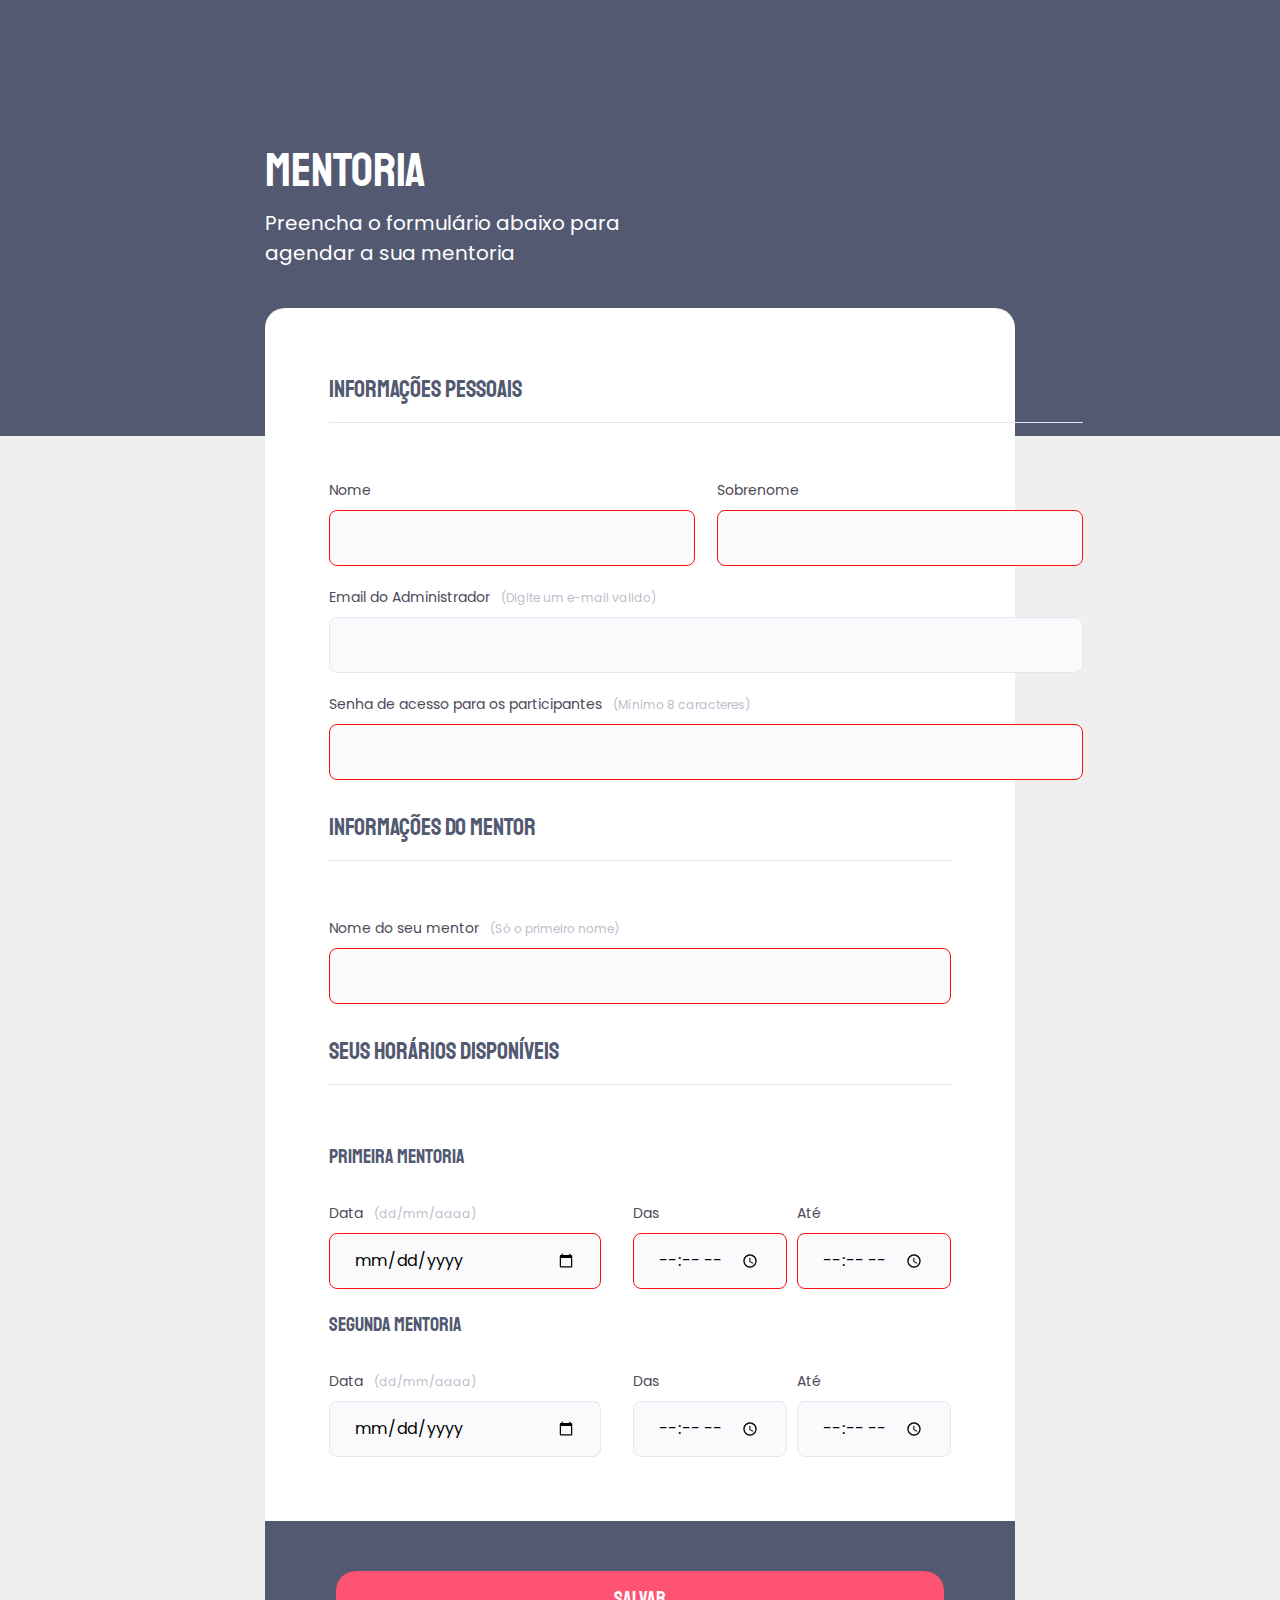
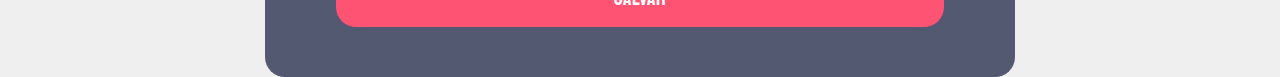
<file: index.html>
<!DOCTYPE html>
<html lang="en">
<head>

  <link rel="preconnect" href="https://fonts.googleapis.com">
  <link rel="preconnect" href="https://fonts.gstatic.com" crossorigin>

  <meta charset="UTF-8">
  <meta name="viewport" content="width=device-width, initial-scale=1.0">
  <title>Document</title>

  
  <link href="https://fonts.googleapis.com/css2?family=Poppins:wght@400;600;700&family=Staatliches&display=swap" rel="stylesheet">

  <link rel="stylesheet" href="styles.css">
</head>
<body>
  <div class="page">

    <header>
      <h1>MENTORIA</h1>
      <P>Preencha o formulário abaixo para agendar a sua mentoria</P>
    </header>

    <form id="formulary">
      <fieldset>

        <div class="fieldset-wrapper">

          <legend>INFORMAÇÕES PESSOAIS</legend>

          <div class="person-info">

            <div class="input-wrapper">
              <label for="event-name">Nome</label>
              <input type="text" id="event-name" required />
            </div>
  
            <div class="input-wrapper">
              <label for="event-lastname">Sobrenome </label>
              <input type="text" id="event-lastname" required/>
            </div>

          </div>


          <div class="input-wrapper">
            <label for="event-email">Email do Administrador <span>(Digite um e-mail valido)</span></label>
            <input type="email" id="event-email"  />
          </div>

          <div class="input-wrapper">
            <label for="event-password">Senha de acesso para os participantes <span>(Mínimo 8 caracteres)</span></label>
            <input type="password" id="event-password" required minlength="8" />
          </div>

      </div>
      </fieldset>

      <fieldset>
        <div class="fieldset-wrapper">
          <legend>INFORMAÇÕES DO MENTOR</legend>
          <div class="input-wrapper">
            <label for="event-name">Nome do seu mentor <span>(Só o primeiro nome)</span></label>
            <input type="text" id="event-name" required/>
          </div>
        </div>
      </fieldset>

      <fieldset>

        <div class="fieldset-wrapper">
          <legend>SEUS HORÁRIOS DISPONÍVEIS</legend>

          <h2>PRIMEIRA MENTORIA</h2>
          <div class="col-3">
            <div class="input-wrapper">
              <label for="event-data">Data <span>(dd/mm/aaaa)</span></label>
              <input type="date" id="event-data" required />
            </div>

            <div class="begin-end">
              <div class="input-wrapper">
                <label for="event-begin">Das </label>
                <input type="time" id="event-begin" required />
              </div>
  
              <div class="input-wrapper">
                <label for="event-end">Até </label>
                <input type="time" id="event-end" required />
              </div>
            </div>

          </div>

          <div class="fieldset-wrapper">
  
            <h2>SEGUNDA MENTORIA</h2>
            <div class="col-3">
              <div class="input-wrapper">
                <label for="event-data">Data <span>(dd/mm/aaaa)</span></label>
                <input type="date" id="event-data"  />
              </div>
  
              <div class="begin-end">
                <div class="input-wrapper">
                  <label for="event-begin">Das </label>
                  <input type="time" id="event-begin"  />
                </div>
    
                <div class="input-wrapper">
                  <label for="event-end">Até </label>
                  <input type="time" id="event-end"  />
                </div>
              </div>
  
            </div>

      </fieldset>
    </form>

    <footer class="form-buttons">
      <input class="button" type="submit" form="formulary" value="Salvar">
    </footer>
  </div>
</body>
</html>
</file>
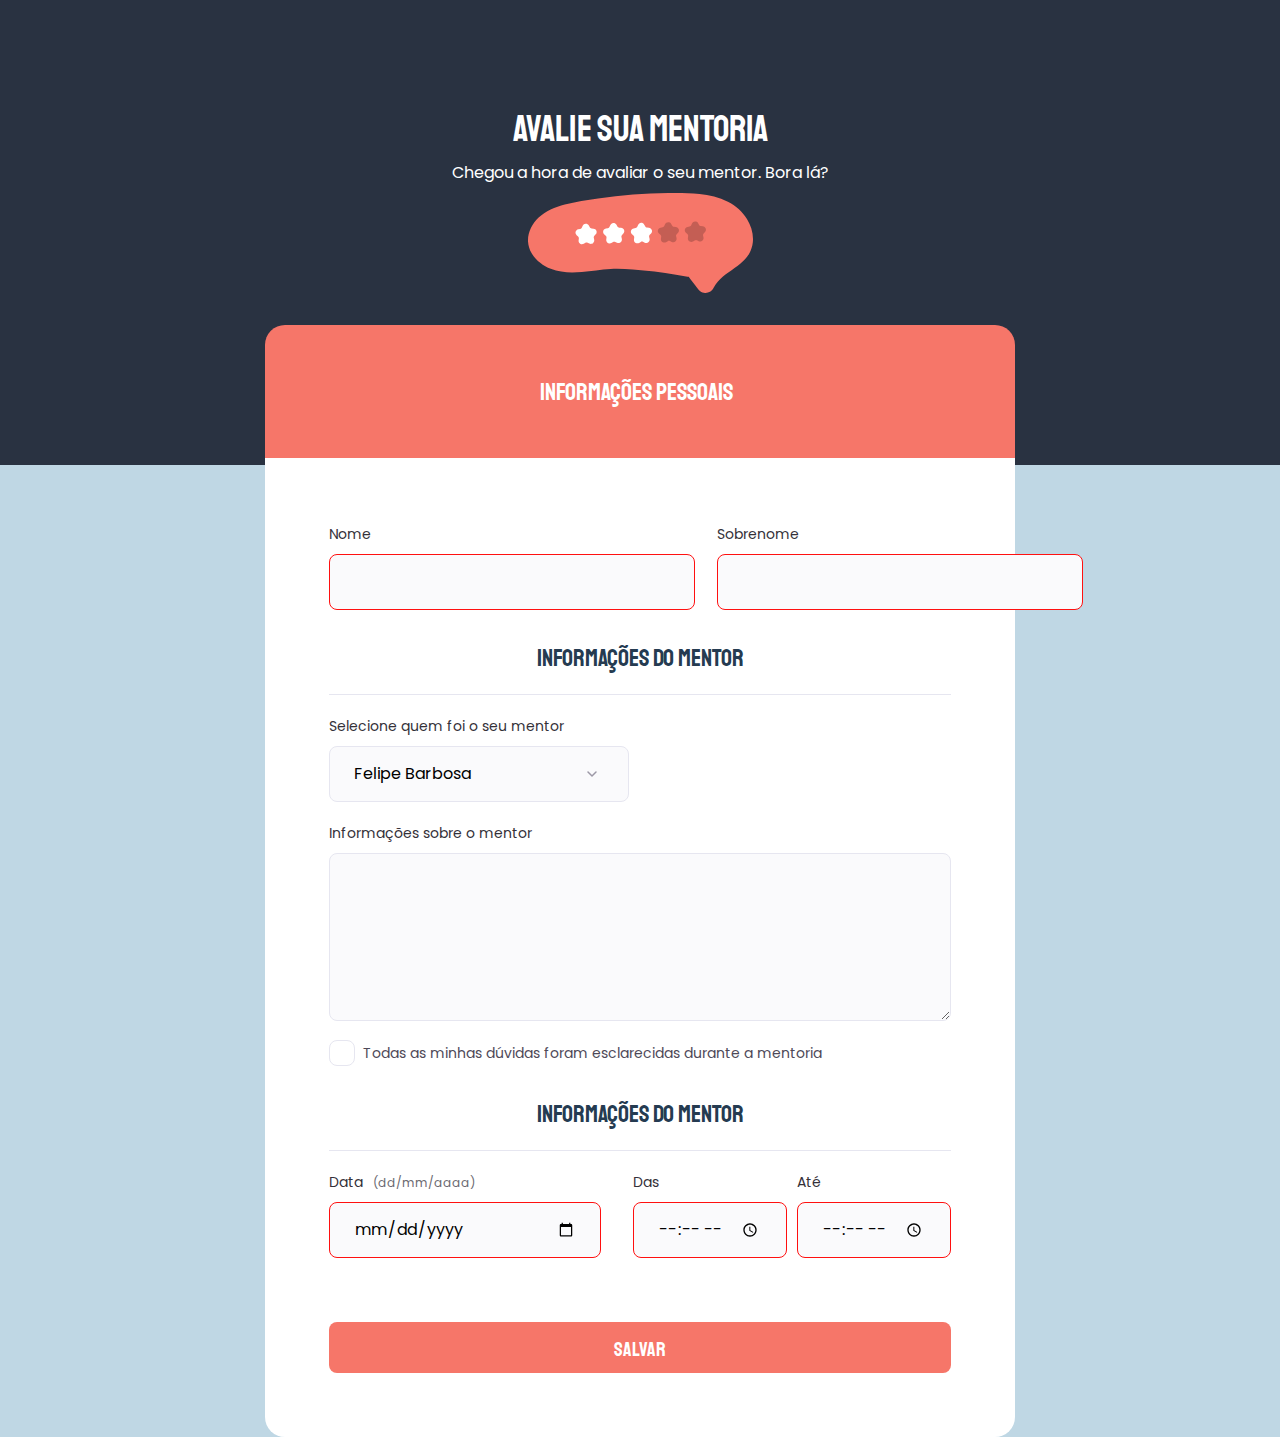
<file: Extra/index.html>
<!DOCTYPE html>
<html lang="en">

<head>
  <link rel="preconnect" href="https://fonts.googleapis.com">
  <link rel="preconnect" href="https://fonts.gstatic.com" crossorigin>
  <meta charset="UTF-8">
  <meta name="viewport" content="width=device-width, initial-scale=1.0">


  <link href="https://fonts.googleapis.com/css2?family=Poppins&family=Staatliches&display=swap" rel="stylesheet">
  <link rel="stylesheet" href="styles.css">
  <title>Mentoria</title>
</head>

<body>

  <div class="page">
    <header>
      <h1>AVALIE SUA MENTORIA</h1>
      <p>Chegou a hora de avaliar o seu mentor. Bora lá?</p>
      <img src="./assets/img1.svg" alt="Icone mentoria">
    </header>

    <div class="legend">
      <h1>INFORMAÇÕES PESSOAIS</h1>
    </div>

    <form id="formulary">
      <fieldset>
        <div class="fieldset wrapper">

          <div class="person-info">
            <div class="input-wrapper">
              <label for="event-name">Nome</label>
              <input type="text" id="event-name" required />
            </div>

            <div class="input-wrapper">
              <label for="event-lastname">Sobrenome </label>
              <input type="text" id="event-lastname" required />
            </div>

          </div>
        </div>
      </fieldset>

      <fieldset>
        <div class="fieldset-wrapper">
          <legend>INFORMAÇÕES DO MENTOR</legend>
          <div class="line"></div>
          <div class="input-wrapper">
            <label for="event-mentory">Selecione quem foi o seu mentor </label>
            <select id="event-mentory">
              <option value="live">Felipe Barbosa</option>
              <option value="podcast">Leysson Moreira</option>
              <option value="mentorship">Mayk Brito</option>
            </select>
          </div>

          <div class="input-wrapper">
            <label for="event-info">Informações sobre o mentor</label>
            <textarea id="event-info"> </textarea>
          </div>

          <div class="checkbox-wrapper">
            <input type="checkbox" id="event-private" />
            <label for="event-private">Todas as minhas dúvidas foram esclarecidas durante a mentoria</label>
          </div>
        </div>
      </fieldset>

      <fieldset>
        <div class="fieldset-wrapper">
          <legend>INFORMAÇÕES DO MENTOR</legend>
          <div class="line"></div>

          <div class="column">
            <div class="input-wrapper">
              <label for="event-data">Data <span>(dd/mm/aaaa)</span></label>
              <input type="date" id="event-data" required />
            </div>
            <div class="time">
              <div class="input-wrapper">
                <label for="event-begin">Das </label>
                <input type="time" id="event-begin" required />
              </div>

              <div class="input-wrapper">
                <label for="event-end">Até </label>
                <input type="time" id="event-end" required />
              </div>
            </div>


          </div>
        </div>
      </fieldset>


      <input class="button" type="submit" form="my-form" value="Salvar">

    </form>

  </div>

</body>

</html>
</file>
<file: styles.css>
* {
  margin: 0;
  padding: 0;
  box-sizing: border-box;
  font-family: 'Poppins', sans-serif;
}

body {
  background: #EFEFEF;
}

body::before{
  content: '';
  width: 100%;
  height: 436px;
  top: 0;
  left: 0;
  flex-shrink: 0;

  background: #535971;
  position: absolute;

  z-index: -1;

}

.page {
 
  width: 750px;
  margin: auto;
 
}

header{
  display: flex;
  flex-direction: column;
  gap: 8px;

  margin-top: 140px;
  

}

header h1{
  color: white;
  font-family: 'Staatliches';
  font-size: 48px;
  font-style: normal;
  font-weight: 400;
  line-height: normal;
}

header p {
  width: 417px;
  color: white;
  font-size: 20px;
  font-style: normal;
  font-weight: 400;
  line-height: normal;
}

form {
  
  display: flex;
  flex-direction: column;
  min-height: 300px;
 
  border-radius: 20px 20px 0px 0px;
  background: white; 
  margin-top: 40px;
  padding: 64px;

  gap: 30px;

 
  
}

fieldset{
  border: none;
}

fieldset legend {
  color: #535971;
  font-family: 'Staatliches';
  font-size: 24px;
  font-style: normal;
  font-weight: 400;
  line-height: 34px;
  

  padding-bottom: 16px;
  border-bottom: 1px solid #E6E6F0;

  margin-bottom: 36px;
}

span{
  color: #C1BCCC;
  font-size: 12px;
  font-style: normal;
  font-weight: 400;
  line-height: 20px;
  margin-left: 7px; /* 166.667% */
}

.person-info {
  display: flex;
  gap: 22px;
}


.fieldset-wrapper {
  width: 100%;
  display: flex;
  flex-direction: column;
  gap: 19px;
}

.input-wrapper {
  width: 100%;
  display: flex;
  flex-direction: column;

}

.input-wrapper label {
  color: #4E4958;
  font-size: 14px;
  font-style: normal;
  font-weight: 400;
  line-height: 24px; 
  margin-bottom: 8px;
}

.input-wrapper input {
  background: #FAFAFC;
  height: 56px;
  border-radius: 8px;
  border: 1px solid #E6E6F0;

  padding: 0 24px;

  font-size: 16px;
  line-height: 26px;
}

h2{
  color: #535971;
  font-family: 'Staatliches';
  font-size: 20px;
  font-style: normal;
  font-weight: 400;
  line-height: 34px; /* 170% */
  margin-bottom: 8px;
}

.col-3 {
  display: flex;
  gap: 32px;
  width: 100%;

}

.col-3>div:nth-child(1) {
  flex:1;
}

.begin-end{
  display: flex;
  gap: 10px;
}

footer{
  border-radius: 0px 0px 20px 20px;
  background: #535971; 
  
}

footer input{
  width: 608px;
  margin: 50px 71px;

  color: #FFF;
  font-family: 'Staatliches';
  font-size: 20px;
  font-style: normal;
  font-weight: 400;
  line-height: 26px; 

  border-radius: 20px;
  
  padding: 15px 40px;

  border: none;

  background: #FF5374;

  cursor: pointer;


}

footer input:hover{
  background: #af364e;
}

input:invalid {
  border: 1px solid #FF1010;
}
</file>
<file: Extra/styles.css>
* {
  margin: 0;
  padding: 0;
  box-sizing: border-box;
  font-family: 'poppins';
}

body {
  background: #BFD7E4;
}

body::before {
  content: '';
  width: 100%;
  height: 465px;
  top: 0;
  left: 0;
  flex-shrink: 0;

  position: absolute;
  background: #293241;

  z-index: -1;
}

.page {
  width: 750px;
  margin: auto;
}

header {
  display: flex;
  flex-direction: column;
  margin: auto;
  align-items: center;
  gap: 8px;

  margin-top: 107px;
}

header h1 {
  color: #FFF;
  font-family: 'Staatliches';
  font-size: 36px;
  font-style: normal;
  font-weight: 400;
  line-height: normal;
}

header p {
  color: #FFF;
  font-size: 16px;
  font-style: normal;
  font-weight: 400;
  line-height: normal;
}

form {
  display: flex;
  flex-direction: column;
  background: white;
  border-radius: 0px 0px 20px 20px;
  padding: 64px;

}

span {
  color: #6C6A71;
  font-family: 'Poppins';
  font-size: 12px;
  font-style: normal;
  font-weight: 400;
  line-height: 20px;

  margin-left: 6px;
  /* 166.667% */
}

fieldset {
  border: none;
}

.legend {
  width: 750px;
  height: 133px;
  align-items: center;
  border-radius: 20px 20px 0px 0px;
  background: #F67669;
  margin-top: 32px;
}

.legend h1 {
  color: #FFF;
  font-family: 'Staatliches';
  font-size: 24px;
  font-style: normal;
  font-weight: 400;
  line-height: 34px;
  padding: 50px 275px;
}

.person-info {
  display: flex;
  gap: 22px
}

.fieldset-wrapper {
  display: flex;
  flex-direction: column;
  gap: 19px;
}

.input-wrapper {
  width: 100%;
  display: flex;
  flex-direction: column;
  gap: 8px;
}

.input-wrapper label {
  color: #343139;
  font-family: 'Poppins';
  font-size: 14px;
  font-style: normal;
  font-weight: 400;
  line-height: 24px;
}

.input-wrapper input,
select,
textarea {
  background: #FAFAFC;
  height: 56px;
  border-radius: 8px;
  border: 1px solid #E6E6F0;

  padding: 0 24px;

  font-size: 16px;
  line-height: 26px;
}

.input-wrapper select {
  width: 300px;
  appearance: none;
  -webkit-appearance: none;

  background-image: url("data:image/svg+xml,%3Csvg width='24' height='24' viewBox='0 0 24 24' fill='none' xmlns='http://www.w3.org/2000/svg'%3E%3Cg clip-path='url(%23clip0_1_54)'%3E%3Cpath d='M8 10L12 14L16 10' stroke='%239C98A6' stroke-width='1.5' stroke-linecap='round' stroke-linejoin='round'/%3E%3C/g%3E%3Cdefs%3E%3CclipPath id='clip0_1_54'%3E%3Crect width='24' height='24' fill='white'/%3E%3C/clipPath%3E%3C/defs%3E%3C/svg%3E%0A");
  background-repeat: no-repeat;
  background-position: right 24px center;
}

.input-wrapper textarea {
  padding: 8px;

  height: 168px;
}


fieldset legend {
  color: #253B51;
  font-family: 'Staatliches';
  font-size: 24px;
  font-style: normal;
  font-weight: 400;
  line-height: 34px;
  margin: auto;
  margin-top: 31px;

}

.line {
  border-bottom: 1px solid #E6E6F0;
}

.checkbox-wrapper label {
  display: flex;
  align-items: center;
  margin: 0;
  gap: 8px;

  color: #4E4958;
  font-family: 'Poppins';
  font-size: 14px;
  font-style: normal;
  font-weight: 400;
  line-height: 24px;
}

.checkbox-wrapper input {
  position: absolute;
  top: 0;
  left: 0;
  width: 24px;
  height: 24px;

  opacity: 0;
}

.checkbox-wrapper label::before {
  content: '';
  width: 24px;
  height: 24px;
  display: block;
  border: 1px solid #E6E6F0;
  border-radius: 8px;

}

.checkbox-wrapper input:checked+label::before {
  background-image: url("data:image/svg+xml,%3Csvg width='24' height='24' viewBox='0 0 24 24' fill='none' xmlns='http://www.w3.org/2000/svg'%3E%3Cg clip-path='url(%23clip0_1811_14)'%3E%3Cpath d='M9 16.17L4.83 12L3.41 13.41L9 19L21 7L19.59 5.59L9 16.17Z' fill='%2342D3FF'/%3E%3C/g%3E%3Cdefs%3E%3CclipPath id='clip0_1811_14'%3E%3Crect width='24' height='24' fill='white'/%3E%3C/clipPath%3E%3C/defs%3E%3C/svg%3E%0A");
}

.checkbox-wrapper input:focus+label::before {
  outline: 2px solid black;
}

.column {
  display: flex;
  gap: 32px
}

.column>div:nth-child(1) {
  width: 100%;
}

.time {
  display: flex;
  gap: 10px;
}

.button {

  margin-top: 64px;
  display: flex;
  width: 622px;
  height: 51px;
  padding: 15px 40px;
  justify-content: center;
  align-items: center;
  gap: 10px;
  flex-shrink: 0;

  color: #FFF;
  font-family: 'Staatliches';
  font-size: 20px;
  font-style: normal;
  font-weight: 400;
  line-height: 26px;
  /* 130% */


  border-radius: 8px;
  border: none;

  background: #F67669;
}

input:invalid {
  border: 1px solid #FF1010;
}
</file>
